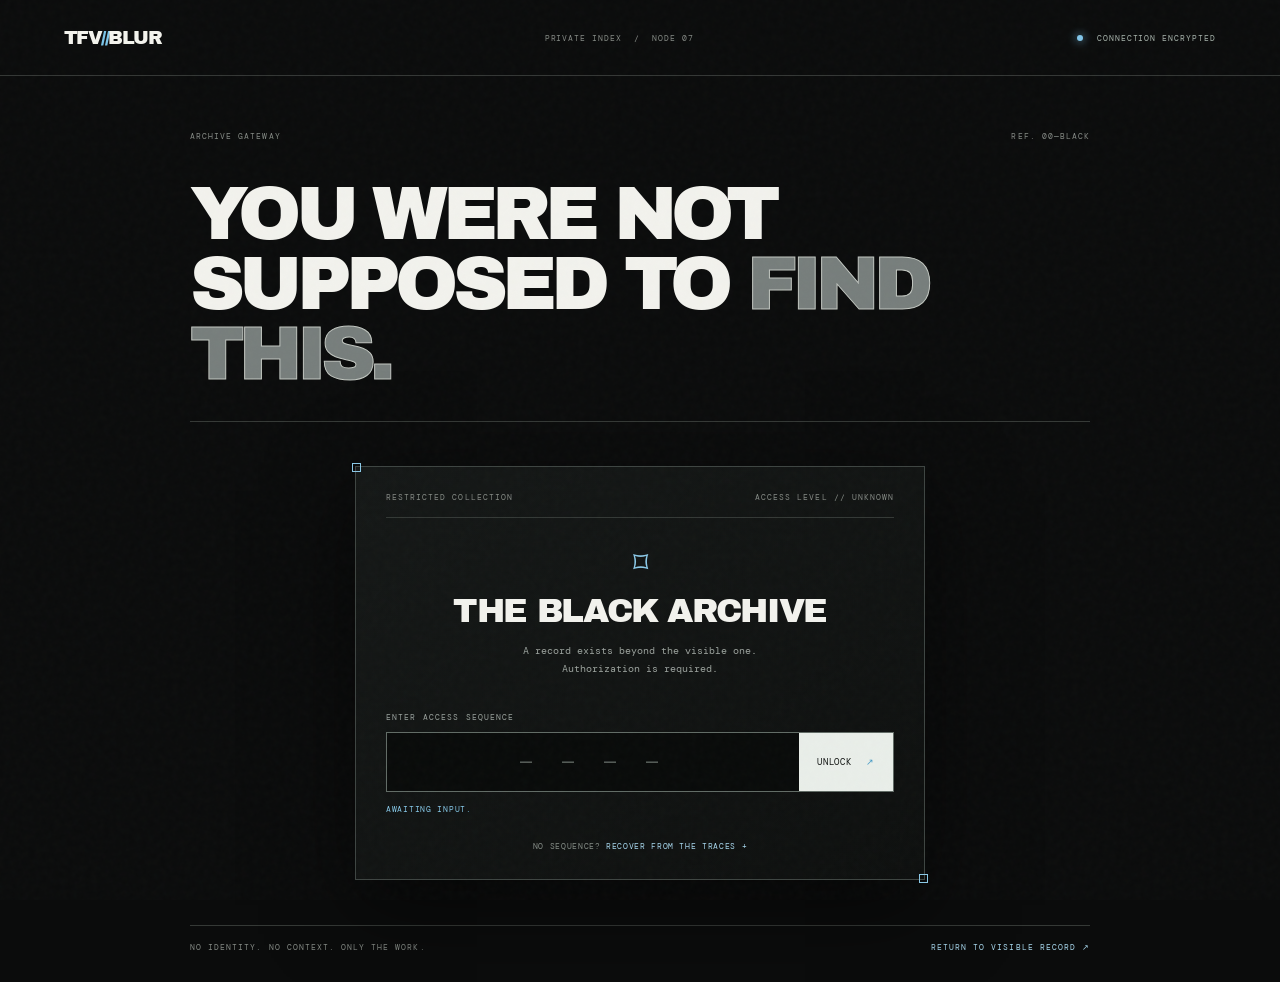
<file: access.html>
<!doctype html>
<html lang="en">
<head>
<meta charset="utf-8"><meta name="viewport" content="width=device-width,initial-scale=1">
<meta name="theme-color" content="#0b0c0c"><meta name="robots" content="noindex,nofollow">
<title>RESTRICTED ACCESS // TFV—BLUR</title><link rel="icon" type="image/svg+xml" href="tfv-blur-mark.svg">
<link rel="stylesheet" href="style.css">
</head>
<body class="access-page">
<div class="access-noise" aria-hidden="true"></div>
<header class="access-top"><a href="index.html" class="access-mark">TFV<span>//</span>BLUR</a><span>PRIVATE INDEX&nbsp; / &nbsp;NODE 07</span><span class="access-status"><i></i> CONNECTION ENCRYPTED</span></header>
<main class="access-main">
<div class="access-overline"><span>ARCHIVE GATEWAY</span><span>REF. 00—BLACK</span></div>
<div class="access-title"><p>YOU WERE NOT<br>SUPPOSED TO <span>FIND THIS.</span></p></div>
<div class="access-card">
<div class="access-card-head"><span>RESTRICTED COLLECTION</span><span>ACCESS LEVEL // UNKNOWN</span></div>
<div class="access-lock">⌑</div>
<h1>THE BLACK ARCHIVE</h1>
<p class="access-sub">A record exists beyond the visible one.<br>Authorization is required.</p>
<form id="key-form" class="key-form"><label for="archive-key">ENTER ACCESS SEQUENCE</label><div class="key-row"><input id="archive-key" type="text" inputmode="numeric" autocomplete="off" maxlength="4" placeholder="— — — —" aria-label="Access sequence"><button type="submit">UNLOCK <span>↗</span></button></div><p id="key-feedback" class="key-feedback" aria-live="polite">AWAITING INPUT.</p></form>
<button id="recovery-toggle" class="recovery-toggle" type="button">NO SEQUENCE? <span>RECOVER FROM THE TRACES +</span></button>
<section id="recovery" class="recovery" hidden>
<div class="recovery-heading"><span>SEQUENCE RECOVERY / FIELD NOTES</span><span>4 RECORDS</span></div>
<p class="recovery-intro">The answers are written in the pieces. Visit the public archive. Follow the trace numbers. Each answer belongs to a specific piece. When all four are accepted, count the letters in order.</p>
<form id="puzzle-form">
<label class="clue"><span>TRACE_001 <b>01 / THE BELIEF</b></span><p>“We only see the ______ we're ready to believe.”</p><input name="a1" autocomplete="off" placeholder="YOUR ANSWER" required></label>
<label class="clue"><span>TRACE_002 <b>02 / THE VOLUME</b></span><p>What is louder than lies?</p><input name="a2" autocomplete="off" placeholder="YOUR ANSWER" required></label>
<label class="clue"><span>TRACE_004 <b>03 / THE BOUNDARY</b></span><p>What kind of prison has no bars?</p><input name="a3" autocomplete="off" placeholder="YOUR ANSWER" required></label>
<label class="clue"><span>TRACE_007 <b>04 / THE DISTANCE</b></span><p>Lies run sprints. ______ runs marathons.</p><input name="a4" autocomplete="off" placeholder="YOUR ANSWER" required></label>
<button class="recover-submit" type="submit">VERIFY FOUR TRACES <span>↗</span></button>
<p id="puzzle-feedback" class="key-feedback" aria-live="polite"></p>
<div id="sequence-reveal" class="sequence-reveal" hidden><span>SEQUENCE RECOVERED</span><strong>COUNT THE LETTERS. KEEP THE ORDER.</strong><p>Now return to the access field above and enter the four digits.</p></div>
</form>
</section>
</div>
<div class="access-bottom"><span>NO IDENTITY. NO CONTEXT. ONLY THE WORK.</span><a href="index.html">RETURN TO VISIBLE RECORD ↗</a></div>
</main>
<script src="access.js"></script>
</body></html>
</file>
<file: style.css>
@import url('https://fonts.googleapis.com/css2?family=Archivo+Black&family=DM+Mono:wght@400;500&family=Inter:wght@400;500;600;700;800;900&display=swap');
:root{--paper:#f5f5f1;--white:#fff;--ink:#111211;--muted:#747671;--blue:#83c9ed;--line:#c9cbc6;--display:'Archivo Black','Arial Black',Impact,sans-serif;--body:Inter,Arial,sans-serif;--mono:'DM Mono',monospace}*{box-sizing:border-box}html{scroll-behavior:smooth}body{margin:0;background:var(--paper);color:var(--ink);font-family:var(--body);-webkit-font-smoothing:antialiased}.grain{position:fixed;inset:0;pointer-events:none;z-index:30;opacity:.08;background-image:url("data:image/svg+xml,%3Csvg viewBox='0 0 180 180' xmlns='http://www.w3.org/2000/svg'%3E%3Cfilter id='n'%3E%3CfeTurbulence type='fractalNoise' baseFrequency='.9' numOctaves='3' stitchTiles='stitch'/%3E%3C/filter%3E%3Crect width='100%25' height='100%25' filter='url(%23n)' opacity='.18'/%3E%3C/svg%3E")}.header{height:82px;padding:0 5vw;display:flex;align-items:center;justify-content:space-between;border-bottom:1px solid var(--ink);background:var(--paper);position:relative;z-index:10}.identity{display:flex;align-items:center;gap:11px;text-decoration:none;color:var(--ink);font:22px var(--display);letter-spacing:-1.5px}.identity img{width:48px;height:48px;display:block}.slashes,.footer-logo span{color:#72bfe6}.navigation{display:flex;gap:38px;align-items:center}.navigation a,.navigation button,.nav-toggle{font:10px var(--mono);letter-spacing:.08em;color:var(--ink);text-decoration:none;background:none;border:0;cursor:pointer}.navigation a:hover,.navigation button:hover{color:#4c9dc7}.navigation sup{color:#4c9dc7}.nav-toggle{display:none}.hero{min-height:760px;height:calc(100svh - 82px);max-height:1020px;position:relative;padding:35px 8vw 75px;display:flex;flex-direction:column;justify-content:center;overflow:hidden}.hero:after{content:'//';position:absolute;right:5vw;top:22%;font:clamp(180px,30vw,430px)/.8 var(--display);letter-spacing:-.13em;color:rgba(0,0,0,.035);pointer-events:none}.hero-topline,.section-label{display:flex;justify-content:space-between;gap:20px;font:9px var(--mono);letter-spacing:.08em;color:#5d605a}.hero-topline{position:absolute;top:34px;left:8vw;right:8vw}.live-dot{display:inline-block;width:7px;height:7px;border-radius:50%;background:#7ec8eb;margin-right:8px;box-shadow:0 0 0 4px rgba(126,200,235,.18)}.hero-main{position:relative;z-index:1;margin-top:30px}.kicker{font:10px var(--mono);letter-spacing:.1em;color:#555a55;margin:0 0 27px}.hero h1{font:clamp(90px,14vw,205px)/.78 var(--display);letter-spacing:-.09em;text-transform:uppercase;margin:0;max-width:1100px}.outline-word{color:transparent;-webkit-text-stroke:2px var(--ink);position:relative}.blue-slash{color:var(--blue);-webkit-text-stroke:0}.hero-bottom{display:flex;align-items:flex-end;gap:9vw;margin-top:55px}.target{font:clamp(24px,3.2vw,43px)/.91 var(--display);letter-spacing:-.055em;margin:0}.target span{color:#68b7df}.hero-description{font:12px/1.8 var(--mono);color:#666a64;margin:0 0 2px}.hero-side-mark{position:absolute;right:8vw;bottom:19%;font:20px/.86 var(--display);text-align:center;letter-spacing:-.06em;transform:rotate(8deg)}.hero-side-mark span{color:#65b8e3}.scroll-link{position:absolute;bottom:35px;left:8vw;text-decoration:none;color:var(--ink);font:9px var(--mono);letter-spacing:.1em;display:flex;align-items:center;gap:12px}.scroll-link span{height:1px;width:38px;background:var(--blue)}.hero-index{position:absolute;bottom:35px;right:8vw;color:#777a74;font:8px var(--mono);letter-spacing:.08em}.ticker{overflow:hidden;background:var(--ink);color:var(--white);border-top:1px solid var(--ink);border-bottom:1px solid var(--ink);white-space:nowrap;padding:13px 0}.ticker-track{display:flex;width:max-content;animation:marquee 34s linear infinite}.ticker-track span{font:12px var(--mono);letter-spacing:.08em;padding-right:25px}.ticker-track span:after{content:'✳';color:var(--blue);padding-left:25px}@keyframes marquee{to{transform:translateX(-50%)}}.statement,.archive,.side-project{padding:110px 8vw}.section-label{border-top:1px solid var(--ink);padding-top:13px}.statement-grid{display:grid;grid-template-columns:1.4fr .6fr;gap:9vw;margin-top:75px;align-items:end}.statement h2,.archive-heading h2,.skit-copy h2,.closing h2{font:clamp(70px,10vw,145px)/.82 var(--display);letter-spacing:-.085em;margin:0;text-transform:uppercase}.statement h2 span{color:#70bde4}.statement-copy{max-width:380px;padding-bottom:6px}.blue-rule{display:block;width:47px;height:5px;background:var(--blue);margin-bottom:25px}.statement-copy>p:first-of-type{font:24px/1.1 var(--display);letter-spacing:-.04em;margin:0 0 25px}.body-copy{font:12px/1.9 var(--body);color:#62655f;margin:0 0 15px}.signature{display:block;margin-top:29px;font:9px var(--mono);letter-spacing:.12em;color:#666}.archive{background:#fff}.archive-heading{display:flex;justify-content:space-between;align-items:flex-end;margin-top:65px}.archive-heading h2{font-size:clamp(80px,12vw,170px)}.archive-heading h2 span{color:transparent;-webkit-text-stroke:1.7px var(--ink)}.archive-number{display:flex;align-items:center;gap:12px;padding-bottom:10px}.archive-number strong{font:80px/.8 var(--display);letter-spacing:-.1em;color:#75c2e8}.archive-number span{font:8px/1.7 var(--mono);letter-spacing:.1em;color:#6d706a}.archive-intro{font:11px var(--mono);color:#747771;margin:28px 0 55px}.gallery{display:grid;grid-template-columns:repeat(12,1fr);gap:55px 24px}.piece{grid-column:span 6;border:0;padding:0;background:none;text-align:left;cursor:pointer;min-width:0;color:var(--ink)}.piece-large{grid-column:span 7}.piece-tall{grid-column:span 5}.piece-wide{grid-column:span 6}.photo{display:block;overflow:hidden;background:#e7e8e4;aspect-ratio:4/5;position:relative}.piece-large .photo{aspect-ratio:1.28}.piece-tall .photo{aspect-ratio:3/4}.piece-wide .photo{aspect-ratio:1.1}.photo:after{content:'';position:absolute;inset:0;border:1px solid rgba(0,0,0,.12);pointer-events:none}.photo img{width:100%;height:100%;display:block;object-fit:cover;transition:transform .65s cubic-bezier(.2,.7,.2,1),filter .4s;filter:contrast(1.025)}.piece:hover .photo img{transform:scale(1.025);filter:contrast(1.08)}.piece-info{display:grid;grid-template-columns:1fr auto;grid-template-rows:auto auto;padding-top:13px;gap:5px 15px}.piece-info b{font:10px var(--mono);letter-spacing:.08em}.piece-info small{font:8px var(--mono);letter-spacing:.12em;color:#858780}.piece-info i{grid-column:2;grid-row:1/3;font:22px var(--body);font-style:normal;color:#67b9e2;align-self:center}.archive-end{margin-top:70px;border-top:1px solid var(--ink);padding-top:14px;display:flex;justify-content:space-between;gap:20px;font:8px var(--mono);letter-spacing:.1em;color:#696c66}.archive-end b{color:#65b8e3;font-size:15px;margin-left:7px}.blackout{background:var(--ink);color:var(--white);padding:90px 8vw 75px;overflow:hidden}.blackout-inner{max-width:1400px;margin:auto}.blackout .section-label{border-color:#646660;color:#aaa}.blackout p{font:clamp(100px,19vw,260px)/.76 var(--display);letter-spacing:-.1em;margin:95px 0 85px}.blackout-foot{display:flex;justify-content:space-between;border-top:1px solid #555;padding-top:15px;font:9px var(--mono);letter-spacing:.1em;color:#aaa}.side-project{background:#eeefeb}.skit-layout{display:grid;grid-template-columns:1fr .8fr;gap:9vw;align-items:center;margin-top:65px}.skit-copy .kicker{margin-bottom:25px}.skit-copy h2{font-size:clamp(65px,8.5vw,120px)}.skit-copy h2 span{color:#72bfe6}.skit-copy>p:not(.kicker){font:12px/1.9 var(--body);color:#646760;max-width:370px;margin-top:30px}.skit-credit{display:block;margin-top:35px;font:9px var(--mono);letter-spacing:.1em}.skit-layout figure{margin:0;max-width:480px;background:#f8f7f2;padding:15px;border:1px solid #c5c7c1}.skit-layout figure img{display:block;width:100%;mix-blend-mode:multiply}.skit-layout figcaption{font:8px var(--mono);letter-spacing:.1em;padding:12px 2px 1px;color:#666}.closing{padding:115px 8vw 120px;text-align:center;background:var(--paper);border-top:1px solid var(--ink)}.closing .kicker{display:block}.closing h2{font-size:clamp(100px,17vw,230px);margin:30px 0}.closing h2 span{color:#73c0e7}.closing>p{font:9px var(--mono);letter-spacing:.16em;color:#676b65}.secret-open{margin-top:32px;border:1px solid var(--ink);background:transparent;padding:12px 17px;font:9px var(--mono);letter-spacing:.1em;cursor:pointer;transition:background .2s,color .2s}.secret-open:hover{background:var(--ink);color:white}.footer{border-top:1px solid var(--ink);padding:27px 5vw;display:grid;grid-template-columns:1fr 1fr 1fr;align-items:center;gap:20px}.footer-logo{font:25px var(--display);letter-spacing:-.08em;text-decoration:none;color:var(--ink)}.footer>p{font:8px/1.8 var(--mono);letter-spacing:.08em;color:#676b65;margin:0}.footer-meta{display:flex;justify-content:flex-end;align-items:center;gap:13px;flex-wrap:wrap;font:7px var(--mono);letter-spacing:.08em;color:#777}.dot-secret{border:0;background:none;color:#6bbbe4;font-size:22px;cursor:pointer;padding:0}.viewer,.terminal{position:fixed;inset:0;z-index:50;display:none;align-items:center;justify-content:center;background:rgba(10,11,10,.96);padding:25px}.viewer.open,.terminal.open{display:flex}.viewer figure{margin:0;width:min(760px,78vw);max-height:88vh;display:flex;flex-direction:column;align-items:center}.viewer figure img{max-width:100%;max-height:76vh;object-fit:contain}.viewer figcaption{width:100%;display:flex;justify-content:space-between;color:var(--blue);font:9px var(--mono);letter-spacing:.1em;padding-top:15px}.viewer-close,.viewer-prev,.viewer-next{position:absolute;background:none;border:0;color:white;font-size:32px;cursor:pointer}.viewer-close{top:20px;right:28px}.viewer-prev{left:4vw}.viewer-next{right:4vw}.terminal-box{width:min(640px,100%);background:#101210;border:1px solid #6cbce4;color:#dfe4df;box-shadow:0 15px 80px #0008}.terminal-head{padding:13px 17px;border-bottom:1px solid #3b403d;display:flex;justify-content:space-between;font:9px var(--mono);letter-spacing:.1em}.terminal-close{background:none;border:0;color:white;font-size:20px;cursor:pointer}.terminal-body{padding:28px;font:11px/1.8 var(--mono);min-height:260px}.terminal-body p{margin:0 0 5px}.terminal-body b{color:var(--blue)}#terminal-form{display:flex;gap:10px;margin-top:18px;color:var(--blue)}#terminal-input{background:none;border:0;outline:0;color:white;font:inherit;flex:1;min-width:0}
@media(max-width:760px){.header{height:68px;padding:0 5vw}.identity{font-size:18px}.identity img{width:39px;height:39px}.nav-toggle{display:block}.navigation{display:none;position:absolute;top:68px;left:0;right:0;padding:22px 6vw;background:var(--paper);border-bottom:1px solid var(--ink);flex-direction:column;align-items:flex-start;gap:23px}.navigation.open{display:flex}.hero{height:calc(90svh - 68px);min-height:610px;padding:35px 7vw 75px}.hero-topline{left:7vw;right:7vw;top:24px;font-size:7px}.hero-topline span:last-child{display:none}.hero h1{font-size:clamp(75px,16vw,125px)}.hero-main{margin-top:10px}.kicker{font-size:8px;line-height:1.6;max-width:260px}.hero-bottom{margin-top:42px;gap:20px;align-items:flex-start;flex-direction:column}.target{font-size:32px}.hero-description{font-size:10px}.hero-side-mark{right:8vw;bottom:17%;font-size:14px}.hero-index{display:none}.scroll-link{left:7vw;bottom:29px}.statement,.archive,.side-project{padding:75px 7vw}.section-label{font-size:7px}.statement-grid{grid-template-columns:1fr;gap:38px;margin-top:55px}.statement h2{font-size:clamp(63px,14vw,100px)}.statement-copy{max-width:440px}.archive-heading{margin-top:55px}.archive-heading h2{font-size:clamp(65px,14vw,105px)}.archive-number strong{font-size:52px}.archive-number span{font-size:6px}.archive-intro{font-size:9px;margin:23px 0 37px}.gallery{gap:34px 12px}.piece,.piece-large,.piece-tall,.piece-wide{grid-column:span 6}.piece-large,.piece-wide{grid-column:span 12}.piece .photo,.piece-tall .photo{aspect-ratio:3/4}.piece-large .photo,.piece-wide .photo{aspect-ratio:1.18}.piece-info b{font-size:8px}.piece-info small{font-size:7px}.archive-end{font-size:6px;margin-top:45px}.blackout{padding:75px 7vw 55px}.blackout p{font-size:clamp(90px,19vw,150px);margin:80px 0}.blackout-foot{font-size:7px}.skit-layout{grid-template-columns:1fr;gap:42px;margin-top:50px}.skit-copy h2{font-size:clamp(62px,13vw,100px)}.skit-layout figure{width:min(100%,420px);margin:auto}.closing{padding:85px 6vw}.closing h2{font-size:clamp(85px,18vw,140px)}.closing>p{font-size:7px}.footer{grid-template-columns:1fr 1fr;padding:23px 7vw}.footer>p{grid-column:1/-1;grid-row:2}.footer-meta{font-size:6px}.viewer{padding:15px}.viewer figure{width:88vw}.viewer-prev{left:4px;font-size:24px}.viewer-next{right:4px;font-size:24px}.viewer-close{right:13px;top:8px}}
@media(prefers-reduced-motion:reduce){*,*:before,*:after{scroll-behavior:auto!important;animation:none!important;transition:none!important}}


/* TFV//BLUR — restricted archive pages */
.access-page{background:#0b0c0c;color:#f2f2ed;min-height:100vh;font-family:var(--mono)}.access-noise,.archive-grain{position:fixed;inset:0;pointer-events:none;z-index:5;opacity:.08;background-image:url("data:image/svg+xml,%3Csvg viewBox='0 0 180 180' xmlns='http://www.w3.org/2000/svg'%3E%3Cfilter id='n'%3E%3CfeTurbulence type='fractalNoise' baseFrequency='.8' numOctaves='3' stitchTiles='stitch'/%3E%3C/filter%3E%3Crect width='100%25' height='100%25' filter='url(%23n)' opacity='.3'/%3E%3C/svg%3E")}.access-top{height:76px;border-bottom:1px solid #343735;display:flex;align-items:center;justify-content:space-between;padding:0 5vw;font:8px var(--mono);letter-spacing:.12em;color:#858a85}.access-mark,.black-archive-header a{font:19px var(--display);color:#f3f3ed;text-decoration:none;letter-spacing:-.08em}.access-mark span,.black-archive-header a span{color:#7bc5e9}.access-status{color:#a9b5ad}.access-status i{display:inline-block;width:6px;height:6px;background:#82c6e9;border-radius:50%;margin-right:8px;box-shadow:0 0 10px #82c6e9}.access-main{width:min(900px,90vw);margin:0 auto;min-height:calc(100vh - 76px);display:flex;flex-direction:column;justify-content:center;padding:55px 0 30px}.access-overline,.access-bottom,.access-card-head,.recovery-heading{display:flex;justify-content:space-between;gap:15px;font:8px var(--mono);letter-spacing:.13em;color:#858a85}.access-title{padding:38px 0 32px;border-bottom:1px solid #353936}.access-title p{font:clamp(35px,7vw,76px)/.92 var(--display);letter-spacing:-.075em;margin:0}.access-title p span{color:#777e7c;-webkit-text-stroke:1px #c3c8c2}.access-card{width:min(570px,100%);margin:44px auto 45px;padding:25px 30px 27px;border:1px solid #3e4542;background:linear-gradient(145deg,#151817,#0e100f);box-shadow:0 25px 80px #0008;position:relative}.access-card:before,.access-card:after{content:'';position:absolute;width:7px;height:7px;border:1px solid #8bc9e7}.access-card:before{top:-4px;left:-4px}.access-card:after{right:-4px;bottom:-4px}.access-card-head{padding-bottom:15px;border-bottom:1px solid #343936}.access-lock{text-align:center;color:#8bc9e7;font-size:30px;margin:25px 0 10px}.access-card h1{text-align:center;font:clamp(24px,4vw,34px) var(--display);letter-spacing:-.04em;margin:0}.access-sub{text-align:center;color:#9ca39e;font:10px/1.8 var(--mono);margin:13px 0 34px}.key-form label{display:block;color:#9aa29d;font:8px var(--mono);letter-spacing:.14em;margin-bottom:10px}.key-row{display:flex;border:1px solid #626c66;background:#090b0a}.key-row input{min-width:0;flex:1;background:none;border:0;outline:0;color:#f4f4ef;padding:16px;font:20px var(--mono);letter-spacing:.45em;text-align:center}.key-row input::placeholder{color:#545b56}.key-row button,.recover-submit{background:#e9eee9;color:#101311;border:0;padding:0 18px;font:9px var(--mono);letter-spacing:.08em;cursor:pointer}.key-row button span,.recover-submit span{color:#469bc6;margin-left:9px}.key-feedback{min-height:14px;margin:12px 0 0;color:#86c9e9;font:8px var(--mono);letter-spacing:.09em}.recovery-toggle{display:block;margin:22px auto 0;border:0;background:none;color:#858d87;font:8px var(--mono);letter-spacing:.08em;cursor:pointer}.recovery-toggle span{color:#a8d8ef}.recovery{margin-top:26px;border-top:1px solid #343936;padding-top:20px}.recovery-intro{color:#a3aaa4;font:9px/1.8 var(--mono);margin:17px 0 22px}.clue{display:block;padding:13px 0;border-top:1px solid #292f2b}.clue>span{display:flex;justify-content:space-between;color:#82c7e9;font:8px var(--mono);letter-spacing:.1em}.clue>span b{color:#69736c;font-weight:400}.clue p{font:12px/1.5 var(--mono);color:#eceee9;margin:10px 0}.clue input{width:100%;background:#0a0c0b;border:1px solid #353c37;padding:11px;color:#fff;outline:none;font:9px var(--mono);letter-spacing:.1em}.clue input:focus,.key-row:focus-within{border-color:#8bc9e7}.recover-submit{width:100%;padding:14px;margin-top:16px}.sequence-reveal{margin-top:20px;padding:15px;border:1px solid #83c7e8;background:#101b20}.sequence-reveal span,.sequence-reveal strong{display:block;font:8px var(--mono);letter-spacing:.12em;color:#9bd5f1}.sequence-reveal strong{font-size:12px;margin:10px 0}.sequence-reveal p{color:#aab5b0;font:9px var(--mono)}.access-bottom{border-top:1px solid #353936;padding-top:16px}.access-bottom a{color:#a9d9ef;text-decoration:none}.black-archive-page{background:#c9c7bd;color:#101110;padding:0 2vw;font-family:var(--mono)}.archive-grain{position:fixed;opacity:.13;mix-blend-mode:multiply}.black-archive-header{height:65px;display:flex;align-items:center;justify-content:space-between;border-bottom:1px solid #222;padding:0 2vw;font:8px var(--mono);letter-spacing:.12em;position:relative;z-index:1}.black-archive-header a{color:#111}.black-sheet{width:min(1100px,100%);margin:22px auto 45px;background:#e7e5dc;box-shadow:0 15px 70px #0003;position:relative;overflow:hidden}.sheet-top{display:flex;justify-content:space-between;padding:13px 22px;border-bottom:1px solid #222;font:7px var(--mono);letter-spacing:.13em}.sheet-hero{position:relative;padding:65px 8% 55px;min-height:570px;background:#e9e7df;overflow:hidden}.vertical-note{position:absolute;right:20px;top:80px;writing-mode:vertical-rl;font:7px var(--mono);letter-spacing:.17em}.sheet-index{font:8px var(--mono);letter-spacing:.12em;color:#555;margin:0 0 35px}.sheet-index i{color:#74bfe5;font-style:normal;margin:0 12px}.sheet-hero h1{font:clamp(85px,16vw,190px)/.76 var(--display);letter-spacing:-.105em;margin:0;position:relative;z-index:1}.sheet-hero h1 em{color:transparent;-webkit-text-stroke:2px #111;font-style:normal}.period{color:#72bfe5}.hero-stamp{position:absolute;right:13%;top:37%;border:2px solid #79bfe0;color:#79bfe0;padding:12px 15px;font:15px/.95 var(--display);transform:rotate(12deg);text-align:center;opacity:.85}.sheet-deck{max-width:310px;margin:45px 0 0 auto;font:10px/1.8 var(--mono);color:#565953}.torn-rule{display:flex;justify-content:space-between;padding:12px 8%;background:#111;color:#eee;font:8px var(--mono);letter-spacing:.12em}.torn-rule span:nth-child(2){color:#82c7e9}.quote-spread{position:relative;padding:70px 10%;min-height:520px;overflow:hidden;border-bottom:1px solid #aaa99f}.margin-number{font:8px var(--mono);letter-spacing:.14em;color:#5f625c;border-top:1px solid #222;padding-top:10px}.redaction{display:inline-block;background:#111;color:#111;padding:5px 12px;margin:55px 0 22px;font:9px var(--mono);letter-spacing:.1em;transform:rotate(-1deg)}.quote-huge{font:clamp(48px,8vw,96px)/.91 var(--display);letter-spacing:-.08em;margin:0;max-width:850px}.quote-huge span{color:#79bfe0}.quote-huge i{font-style:normal;color:transparent;-webkit-text-stroke:1.5px #111}.quote-meta{font:8px var(--mono);letter-spacing:.14em;margin-top:22px}.side-quote{position:absolute;right:9%;bottom:40px;width:190px;font:italic 15px/1.4 Georgia,serif;transform:rotate(-4deg)}.ink-mark{position:absolute;right:10%;top:80px;font:19px/.95 var(--display);color:#79bfe0;transform:rotate(9deg)}.spread-two{background:#d6d3c8;min-height:590px}.cutout{font:clamp(70px,12vw,145px)/.79 var(--display);letter-spacing:-.1em;margin:65px 0 0;transform:rotate(-3deg)}.cutout span{color:#79bfe0}.tape-note{display:inline-block;background:#111;color:#eee;padding:12px 16px;font:9px var(--mono);letter-spacing:.08em;transform:rotate(2deg);margin:40px 0 0 10%}.small-fragment{font:9px var(--mono);letter-spacing:.14em;margin:35px 0 0 50%}.handwritten{position:absolute;right:10%;top:30px;font:italic 28px cursive;transform:rotate(12deg);color:#79bfe0}.spread-three{background:#eeece4;min-height:610px}.paper-scrap{width:min(390px,80%);margin:55px 0 0 6%;padding:22px 25px;background:#f7f4e9;box-shadow:5px 7px 0 #aaa79b;transform:rotate(-3deg);position:relative;z-index:1}.paper-scrap span,.paper-scrap small{font:7px var(--mono);letter-spacing:.1em;color:#6c6d67}.paper-scrap blockquote{font:clamp(28px,4vw,45px)/.95 var(--display);letter-spacing:-.06em;margin:25px 0}.vertical-big{position:absolute;right:7%;top:145px;font:clamp(35px,6vw,72px)/.9 var(--display);letter-spacing:-.08em;text-align:right;transform:rotate(3deg)}.crossed{position:absolute;bottom:95px;left:13%;font:9px var(--mono);text-decoration:line-through;text-decoration-color:#79bfe0}.tiny-note{position:absolute;right:8%;bottom:42px;max-width:210px;font:8px/1.6 var(--mono);color:#666}.spread-four{background:#bfc6c2;min-height:570px}.spread-four h2{font:clamp(48px,8vw,94px)/.9 var(--display);letter-spacing:-.08em;margin:75px 0 0}.spread-four h2 span{color:#79bfe0}.spread-four h2 i{font-style:normal;color:transparent;-webkit-text-stroke:1.5px #111}.eye-shape{position:absolute;right:13%;top:170px;font-size:150px;color:#79bfe0;transform:rotate(-15deg)}.spread-four .side-quote{left:12%;right:auto;bottom:45px}.stamp-large{position:absolute;right:12%;bottom:48px;border:2px solid #111;padding:12px;font:18px/.95 var(--display);text-align:center;transform:rotate(8deg)}.spread-five{background:#d6d2c6;min-height:620px}.dutch-poem{font:clamp(35px,6vw,70px)/.98 var(--display);letter-spacing:-.075em;margin:70px 0 0 8%}.dutch-poem span{color:#79bfe0}.poem-small{font:12px/1.8 Georgia,serif;margin:35px 0 0 43%;max-width:300px}.arrow-graffiti{position:absolute;right:12%;top:60px;font:150px var(--display);color:#79bfe0;transform:rotate(20deg)}.direction{font:clamp(55px,9vw,100px)/.85 var(--display);letter-spacing:-.09em;margin:45px 0 0 52%}.direction em{font-style:normal;color:transparent;-webkit-text-stroke:1.5px #111}.margin-note{position:absolute;bottom:45px;left:10%;font:8px var(--mono);letter-spacing:.15em}.spread-six{background:#e9e7df;min-height:560px}.wall-fragment{font:clamp(55px,10vw,120px)/.82 var(--display);letter-spacing:-.09em;margin:70px 0 0}.wall-fragment span{color:#79bfe0}.rose-quote{font:clamp(20px,3vw,32px)/1.15 Georgia,serif;max-width:570px;margin:55px 0 0 25%;transform:rotate(-2deg)}.rose-quote em{color:#79bfe0}.black-tape{display:inline-block;background:#111;color:#eee;padding:14px 20px;font:9px var(--mono);letter-spacing:.15em;transform:rotate(-3deg);margin:45px 0 0 12%}.last-line{font:clamp(18px,3vw,28px)/1.1 var(--display);letter-spacing:-.04em;text-align:right;margin:40px 5% 0 0}.black-archive-footer{display:flex;justify-content:space-between;align-items:center;gap:15px;flex-wrap:wrap;background:#111;color:#ddd;padding:20px 8%;font:8px var(--mono);letter-spacing:.1em}.black-archive-footer strong{color:#8ccdeb;font:10px var(--mono)}.black-archive-footer a{color:#eee;text-decoration:none}
@media(max-width:650px){.access-top{padding:0 5vw;height:62px}.access-top>span:nth-child(2){display:none}.access-main{padding-top:40px}.access-card{padding:22px 17px}.access-card-head,.recovery-heading{font-size:7px}.access-bottom{font-size:7px}.black-archive-page{padding:0}.black-archive-header{padding:0 4vw;height:55px;font-size:6px}.black-sheet{margin:0 auto 20px}.sheet-top{padding:11px 12px;font-size:6px}.sheet-hero{padding:55px 7% 40px;min-height:440px}.sheet-hero h1{font-size:clamp(75px,19vw,125px)}.hero-stamp{right:9%;top:43%;font-size:10px}.sheet-deck{font-size:8px;max-width:230px;margin-top:35px}.torn-rule{padding:11px 5%;font-size:6px}.quote-spread{padding:48px 7%;min-height:460px}.quote-huge{font-size:clamp(42px,11vw,66px)}.side-quote{right:7%;bottom:25px;font-size:12px;width:140px}.ink-mark{right:8%;top:65px;font-size:14px}.redaction{margin-top:45px}.cutout{font-size:clamp(66px,15vw,100px)}.tape-note{font-size:7px;margin-left:0}.small-fragment{margin-left:20%;font-size:7px}.paper-scrap{margin:50px 0 0;width:85%;padding:17px}.vertical-big{right:5%;top:255px;font-size:clamp(30px,8vw,48px)}.crossed{left:7%;bottom:75px;font-size:7px}.spread-four h2{font-size:clamp(43px,10vw,65px);margin-top:65px}.eye-shape{right:7%;top:190px;font-size:95px}.stamp-large{right:7%;bottom:35px;font-size:13px}.dutch-poem{font-size:clamp(34px,9vw,55px);margin-left:3%}.poem-small{margin-left:24%;font-size:10px}.arrow-graffiti{right:7%;font-size:90px}.direction{margin-left:38%;font-size:clamp(50px,12vw,75px)}.wall-fragment{font-size:clamp(48px,12vw,75px)}.rose-quote{margin:45px 0 0 12%;font-size:21px}.black-tape{margin:40px 0 0 3%;font-size:7px}.last-line{font-size:17px}.black-archive-footer{padding:17px 6%;font-size:7px}}

/* Black Archive palette lock: no warm/red accents */
.black-archive-page .quote-huge span,
.black-archive-page .cutout span,
.black-archive-page .dutch-poem span,
.black-archive-page .spread-four h2 span,
.black-archive-page .wall-fragment span,
.black-archive-page .rose-quote em,
.black-archive-page .hero-stamp,
.black-archive-page .ink-mark,
.black-archive-page .handwritten,
.black-archive-page .eye-shape,
.black-archive-page .arrow-graffiti,
.black-archive-page .crossed,
.black-archive-page .period { color:#79bfe0 !important; }
.black-archive-page .hero-stamp { border-color:#79bfe0 !important; }

.footer-meta a{color:#777;text-decoration:none;transition:color .2s}.footer-meta a:hover{color:#65b8e3}

/* Header Instagram link */
.header-instagram{display:inline-flex;align-items:center;justify-content:center;width:34px;height:34px;color:var(--ink);text-decoration:none;transition:color .2s,transform .2s;flex:0 0 auto}.header-instagram svg{display:block;width:23px;height:23px}.header-instagram:hover{color:#65b8e3;transform:translateY(-2px)}
@media(max-width:760px){.header-instagram{margin-left:auto;margin-right:18px;width:30px;height:30px}.header-instagram svg{width:22px;height:22px}.nav-toggle{margin-left:0}}

/* Header Instagram link placement */
.header .navigation .header-instagram{display:inline-flex;align-items:center;justify-content:center;width:24px;height:24px;color:var(--ink);text-decoration:none;flex:0 0 24px;margin:0 -8px}
.header .navigation .header-instagram svg{display:block;width:21px;height:21px}
.header .navigation .header-instagram:hover{color:#65b8e3}
@media(max-width:760px){
  .header{position:relative}
  .header>.identity{margin-right:auto}
  .header>.nav-toggle{margin-left:0}
  .header .navigation .header-instagram{position:absolute;right:105px;top:50%;transform:translateY(-50%);margin:0;width:28px;height:28px}
  .header .navigation .header-instagram svg{width:23px;height:23px}
}


/* Mobile viewport containment — desktop styles remain unchanged */
@media (max-width: 760px) {
  html,
  body {
    width: 100%;
    max-width: 100%;
    overflow-x: clip;
  }

  body,
  main,
  .header,
  .footer,
  .hero,
  .statement,
  .archive,
  .blackout,
  .side-project,
  .closing {
    min-width: 0;
    max-width: 100%;
  }

  .hero h1 {
    font-size: clamp(54px, 14vw, 108px);
    overflow-wrap: normal;
  }

  .statement h2 {
    font-size: clamp(54px, 12.5vw, 92px);
  }

  .archive-heading h2 {
    font-size: clamp(58px, 12.5vw, 96px);
  }

  .blackout p {
    font-size: clamp(78px, 17vw, 138px);
  }

  .skit-copy h2 {
    font-size: clamp(56px, 12vw, 92px);
  }

  .closing h2 {
    font-size: clamp(78px, 16vw, 132px);
  }

  .hero-topline,
  .section-label,
  .archive-end,
  .blackout-foot {
    min-width: 0;
    max-width: 100%;
  }

  .gallery,
  .ticker,
  .ticker-track {
    max-width: 100%;
  }
}
</file>
